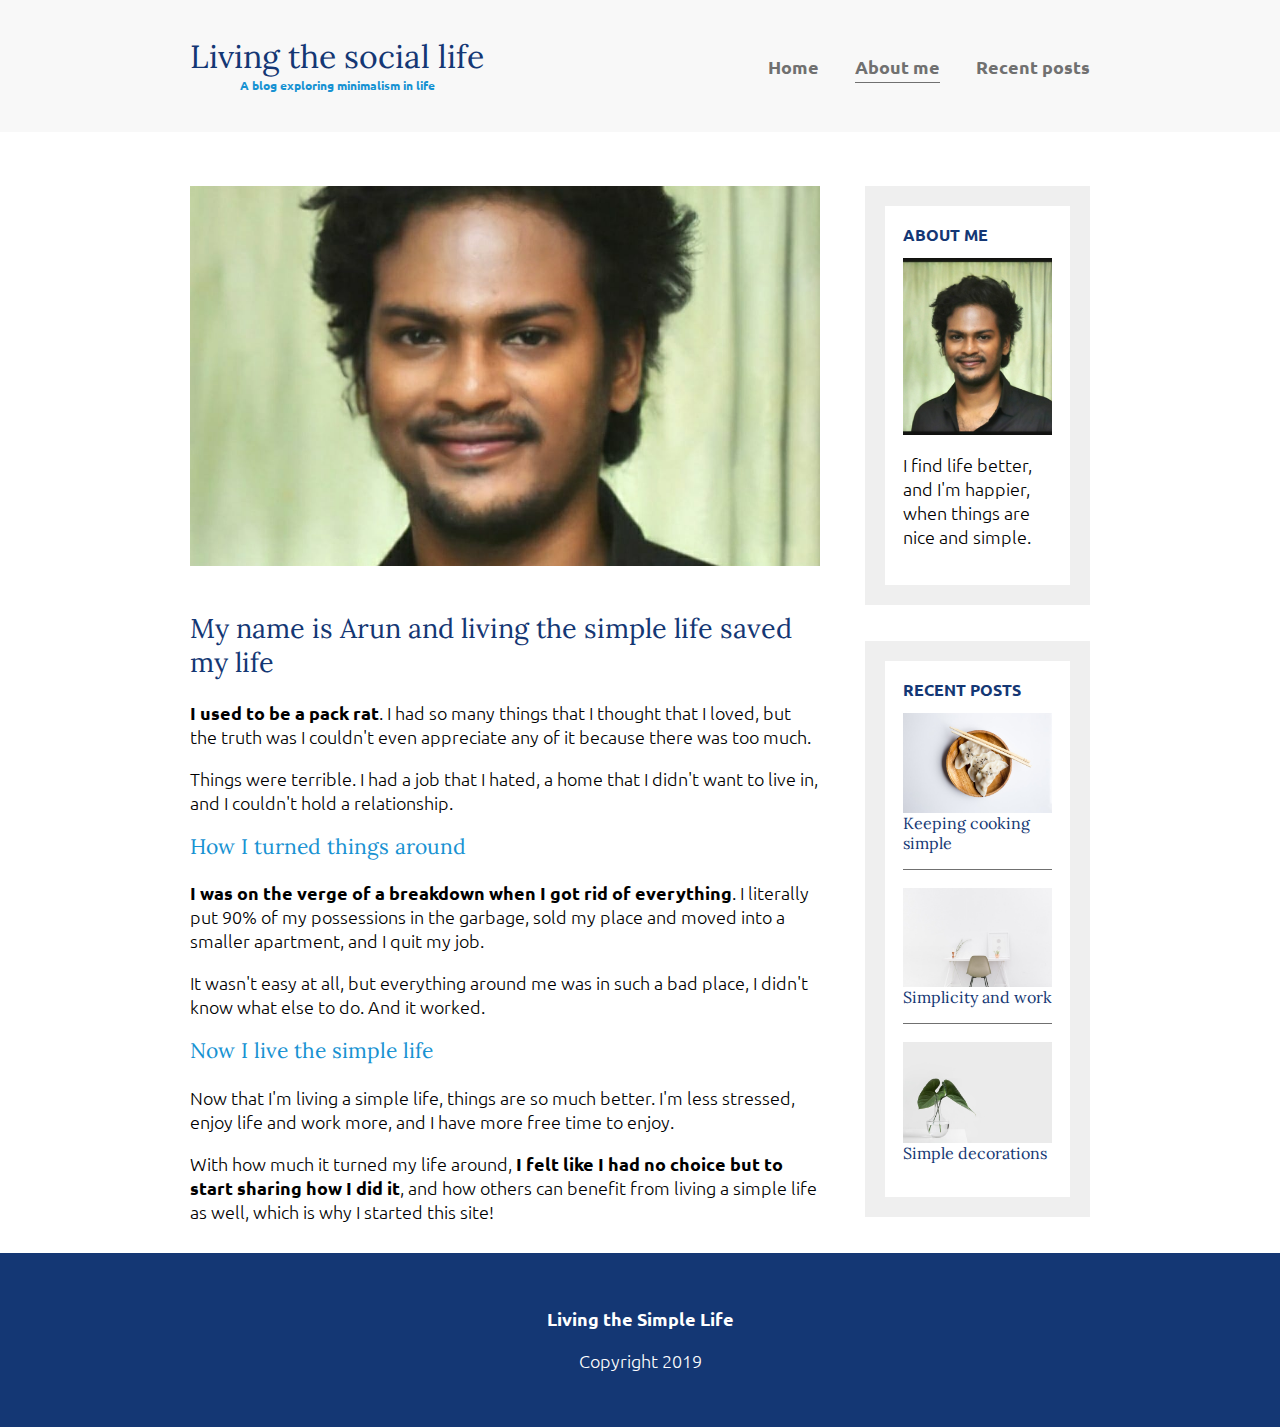
<file: abtmeliv.html>
<html>
    <head>
        <link href="https://fonts.googleapis.com/css?family=Lora|Ubuntu:300,400,700&display=swap" rel="stylesheet">
        <link rel="stylesheet" href="livinglife.css">
    </head>
    <body> 
        <header>
            <div class="container container-flex">
                <div class="site-title">
                    <h1>Living the social life</h1>
                    <p class="subtitle">A blog exploring minimalism in life</p>
                </div>
                <nav>
                    <ul>
                        <li><a href="index.html">Home</a></li>
                        <li><a  class="current-page" href="abtmeliv.html">About me</a></li>
                        <li><a href="recentpostt.html">Recent posts</a></li>
                    </ul>
                </nav>
            </div> <!-- / .container -->
        </header>
        
        <div class="container container-flex">
            <main role="main">


                <img src="WhatsApp Image 2023-04-25 at 12.51.09 PM.jpeg" class="image-full">
                <h2>My name is Arun and living the simple life saved my life</h2>

                <p><strong>I used to be a pack rat</strong>. I had so many things that I thought that I loved, but the truth was I couldn't even appreciate any of it because there was too much.</p>
                <p>Things were terrible. I had a job that I hated, a home that I didn't want to live in, and I couldn't hold a relationship.</p>

                <h3>How I turned things around</h3>
                <p><strong>I was on the verge of a breakdown when I got rid of everything</strong>. I literally put 90% of my possessions in the garbage, sold my place and moved into a smaller apartment, and I quit my job.</p>
                <p>It wasn't easy at all, but everything around me was in such a bad place, I didn't know what else to do. And it worked.</p>

                <h3>Now I live the simple life</h3>
                <p>Now that I'm living a simple life, things are so much better. I'm less stressed, enjoy life and work more, and I have more free time to enjoy.</p>
                <p>With how much it turned my life around, <strong>I felt like I had no choice but to start sharing how I did it</strong>, and how others can benefit from living a simple life as well, which is why I started this site!</p>


            
            </main>
            
            <aside class="sidebar">
                
                <div class="sidebar-widget">
                    <h2 class="widget-title">ABOUT ME</h2>
                    <img src="WhatsApp Image 2023-04-25 at 12.51.09 PM.jpeg" alt="john doe" class="widget-image">
                    <p class="widget-body">I find life better, and I'm happier, when things are nice and simple.</p>
                </div>
                
                <div class="sidebar-widget">
                    <h2 class="widget-title">RECENT POSTS</h2>
                    <div class="widget-recent-post">
                        <h3 class="widget-recent-post-title">Keeping cooking simple</h3>
                        <img src="momo.jpg" alt="two dumplings on a wood plate with chopsticks" class="widget-image">
                    </div>
                    <div class="widget-recent-post">
                        <h3 class="widget-recent-post-title">Simplicity and work</h3>
                        <img src="chair.jpg" alt="a chair white chair at a white desk on a white wall" class="widget-image">
                    </div>
                    <div class="widget-recent-post">
                        <h3 class="widget-recent-post-title">Simple decorations</h3>
                        <img src="leaf.jpg" alt="a green plant in a clear, round vase with water in it" class="widget-image">
                    </div>
                </div>
                
            </aside>
            
        </div>
        
        
        <footer>
            <p><strong>Living the Simple Life</strong></p>
            <p>Copyright 2019</p>
        </footer>

        
        
    </body>
</html>
</file>
<file: livinglife.css>
/*  Fonts
-----
font-family: 'Lora', serif;
font-family: 'Ubuntu', sans-serif;
*/

body {
    margin: 0;
    font-family: 'Ubuntu', sans-serif;
    font-size: 1.125rem;
    font-weight: 300;
}

img {
    max-width: 100%;
    display: block;
}

footer {

    background-color: #143774;
    color: white;
    text-align: center;
    padding: 2em 0;
}


/* =================
Typography
================= */

h1, 
h2,
h3 {
    font-family: 'Lora', serif;
    font-weight: 400;
    color: #143774;
    margin-top: 0;
}

h1 {
    font-size: 2rem;
    margin: 0;
}

a {
    color: #1792d2;
}

a:hover,
a:focus {
    color: #143774;
}

strong {
    font-weight: 700;
}

/* h1 subtitle */
.subtitle {
    font-weight: 700;
    color: #1792d2;
    font-size: .75rem;
    margin: 0;
}

.article-title {
    font-size: 1.5rem;
}

.article-read-more,
.article-info {
    font-size: .875rem;
}

.article-read-more {
    color: #1792d2;
    text-decoration: none;
    font-weight: 700;
}

.article-read-more:hover,
.article-read-more:focus {
    color: #143774;
    text-decoration: underline;
}

.article-info {
    margin: 2em 0;
}

.widget-title,
.widget-recent-post-title {
    font-size: 1rem;
}



.widget-title {
    font-family: 'Ubuntu', sans-serif;
    font-weight: 700;
}


/* =================
Layout
================= */

.container {
    width: 90%;
    max-width: 900px;
    margin: 0 auto;
}

.container-flex {
    display: flex;
    flex-direction: column;
    justify-content: space-between;
}

header {
    background: #f8f8f8;
    padding: 2em 0;
    text-align: center;
    margin-bottom: 3em;
}

@media (min-width: 675px) {
    .container-flex {
        flex-direction: row;
    }
    
    main {
        width: 70%;
    }
    
    aside {
        width: 25%;
        min-width: 200px;
        margin-left: 1em;
    }
}

/* navigation */

nav ul {
    list-style: none;
    padding: 0;
    display: flex;
    justify-content: center;
}

nav li {
    margin-left: 2em;
}

nav a {
    text-decoration: none;
    color: #707070;
    font-weight: 700;
    padding: .25em 0;
}

nav a:hover,
nav a:focus {
    color: #1792d2;
}

.current-page {
    border-bottom: 1px solid #707070;
}

.current-page:hover {
    color: #707070;
}

@media (max-width: 675px) {
    nav ul {
        flex-direction: column;
    }
    
    nav li {
        margin: .5em 0;
    }
}

/* articles */

.article-featured {
    border-bottom: #707070 1px solid;
    padding-bottom: 2em;
    margin-bottom: 2em;
}

.article-recent {
    display: flex;
    flex-direction: column;
    margin-bottom: 2em;
}

.article-recent-main {
    order: 2;
}

.article-recent-secondary {
    order: 1;
}

@media (min-width: 675px) {
    .article-recent {
        flex-direction: row;
        justify-content: space-between;
    }
    
    .article-recent-main {
        width: 68%;
    }
    
    .article-recent-secondary {
        width: 30%;
    }
    
    .article-featured {
        display: flex;
        flex-direction: column;
    }
    
    .article-image {
        order: -2;
        min-height: 250px;
        object-fit: cover;
        /* object-position: left; */
    }
    
    .article-info {
        order: -1;
    }
}

/* widgets */

.sidebar-widget {
    border: 20px solid #efefef;
    margin-bottom: 2em;
    padding: 1em;
}

.widget-recent-post {
    display: flex;
    flex-direction: column;
    border-bottom: 1px solid #707070;
    margin-bottom: 1em;
}

.widget-recent-post:last-child {
    border: 0;
    margin: 0;
}

.widget-image {
    order: -1;
    object-fit:cover
    
}

.image-full {

width: 100%;
max-height: 380px;
object-fit: cover;
margin-bottom: 2.5em;

}

h3 {
    color: #1792d2;
}

.widget-recent-post-title {

    color: #143774;
}
</file>
